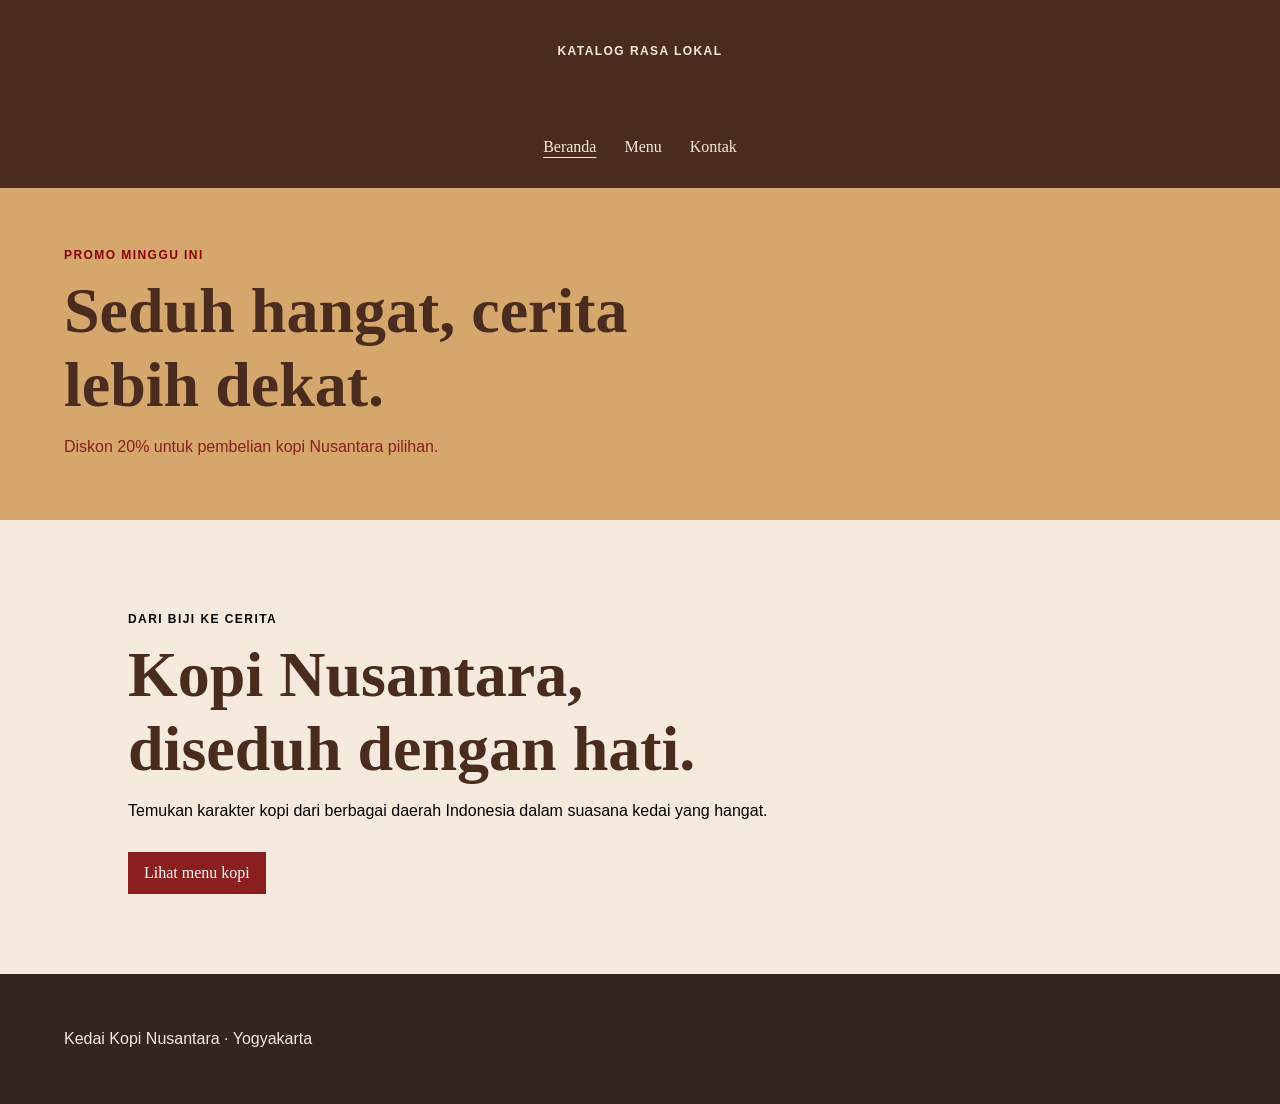
<file: index.html>
<!DOCTYPE html>
<html lang="id">
<head>
    <meta charset="UTF-8">
    <meta name="viewport" content="width=device-width, initial-scale=1.0">
    <title>Beranda | Kedai Kopi Nusantara</title>
    <link rel="stylesheet" href="styles.css">
    <style>
        header {
            text-align: center;
        }

        .sambutan {
            text-align: left;
        }
    </style>
</head>
<body>
    <div class="halaman">
        <header>
            <p class="label">KATALOG RASA LOKAL</p>
            <h1>Kedai Kopi Nusantara</h1>
            <nav aria-label="Navigasi utama">
                <a href="index.html" aria-current="page">Beranda</a>
                <a href="menu.html">Menu</a>
                <a href="kontak.html">Kontak</a>
            </nav>
        </header>

        <main>
            <section id="promo" class="banner" aria-labelledby="judul-promo">
                <div>
                    <p class="label">PROMO MINGGU INI</p>
                    <h2 id="judul-promo">Seduh hangat, cerita lebih dekat.</h2>
                    <p style="color: #8b1e1e;">Diskon 20% untuk pembelian kopi Nusantara pilihan.</p>
                </div>
            </section>

            <section class="sambutan" aria-labelledby="judul-sambutan">
                <p class="label">DARI BIJI KE CERITA</p>
                <h2 id="judul-sambutan">Kopi Nusantara, diseduh dengan hati.</h2>
                <p>Temukan karakter kopi dari berbagai daerah Indonesia dalam suasana kedai yang hangat.</p>
                <a class="tombol" href="menu.html">Lihat menu kopi</a>
            </section>
        </main>

        <footer>
            <p>Kedai Kopi Nusantara &middot; Yogyakarta</p>
        </footer>
    </div>
</body>
</html>
</file>
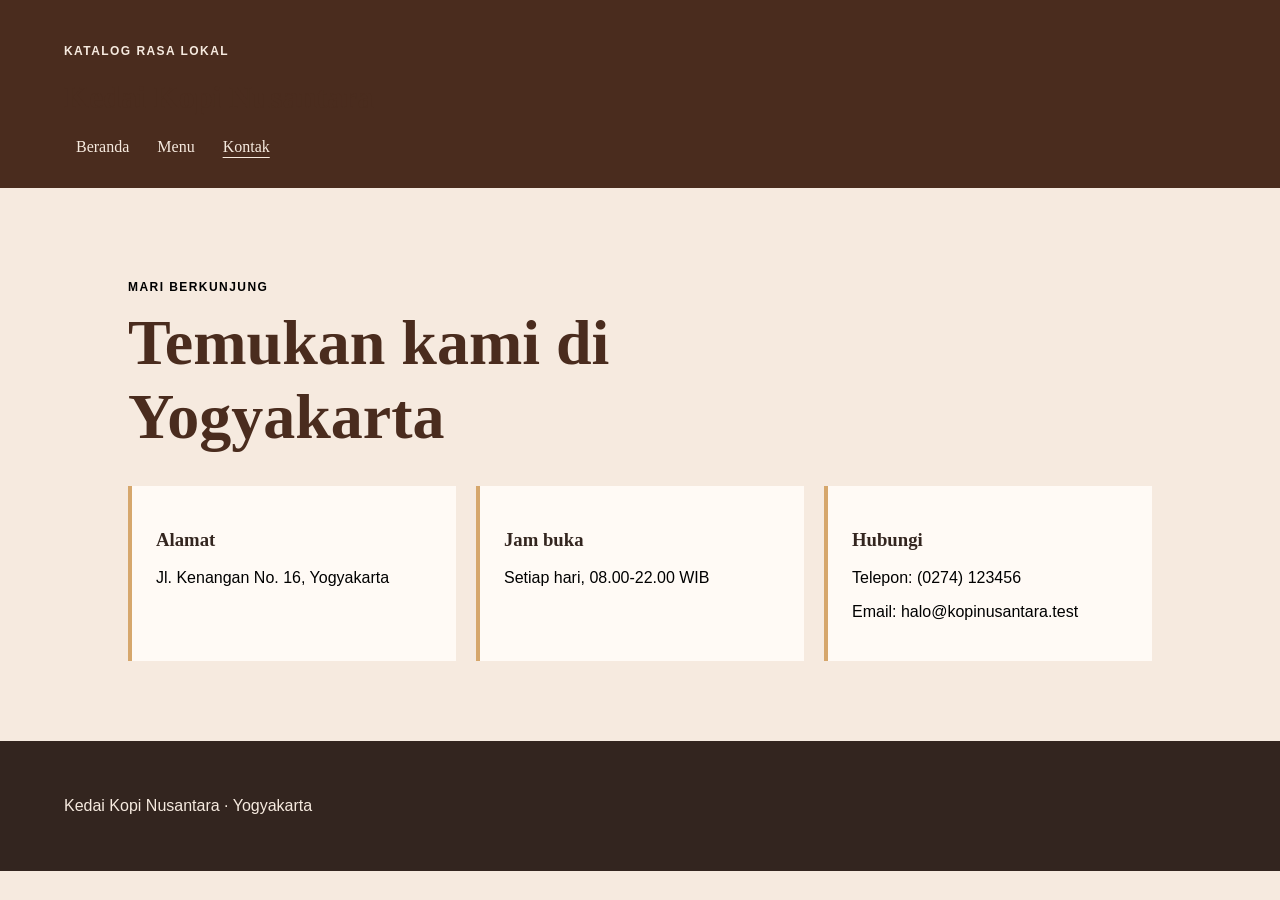
<file: kontak.html>
<!DOCTYPE html>
<html lang="id">
<head>
    <meta charset="UTF-8">
    <meta name="viewport" content="width=device-width, initial-scale=1.0">
    <title>Kontak | Kedai Kopi Nusantara</title>
    <link rel="stylesheet" href="styles.css">
</head>
<body>
    <div class="halaman">
        <header>
            <p class="label">KATALOG RASA LOKAL</p>
            <h1>Kedai Kopi Nusantara</h1>
            <nav aria-label="Navigasi utama">
                <a href="index.html">Beranda</a>
                <a href="menu.html">Menu</a>
                <a href="kontak.html" aria-current="page">Kontak</a>
            </nav>
        </header>

        <main>
            <section class="kontak" aria-labelledby="judul-kontak">
                <p class="label">MARI BERKUNJUNG</p>
                <h2 id="judul-kontak">Temukan kami di Yogyakarta</h2>
                <div class="info-kontak">
                    <div>
                        <h3>Alamat</h3>
                        <p>Jl. Kenangan No. 16, Yogyakarta</p>
                    </div>
                    <div>
                        <h3>Jam buka</h3>
                        <p>Setiap hari, 08.00-22.00 WIB</p>
                    </div>
                    <div>
                        <h3>Hubungi</h3>
                        <p>Telepon: (0274) 123456</p>
                        <p>Email: halo@kopinusantara.test</p>
                    </div>
                </div>
            </section>
        </main>

        <footer>
            <p>Kedai Kopi Nusantara &middot; Yogyakarta</p>
        </footer>
    </div>
</body>
</html>
</file>
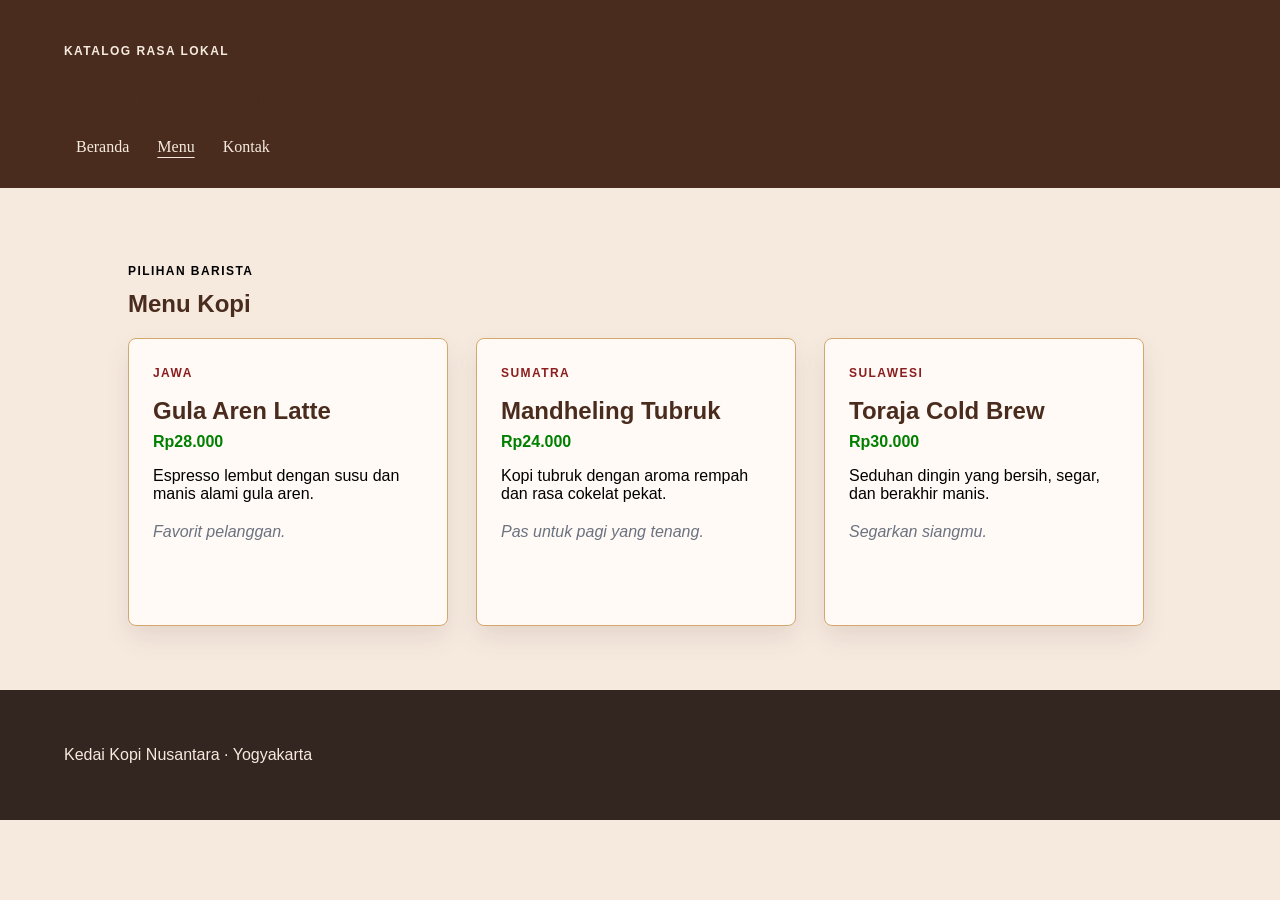
<file: menu.html>
<!DOCTYPE html>
<html lang="id">
<head>
    <meta charset="UTF-8">
    <meta name="viewport" content="width=device-width, initial-scale=1.0">
    <title>Menu | Kedai Kopi Nusantara</title>
    <link rel="stylesheet" href="styles.css">
</head>
<body>
    <div class="halaman">
        <header>
            <p class="label">KATALOG RASA LOKAL</p>
            <h1>Kedai Kopi Nusantara</h1>
            <nav aria-label="Navigasi utama">
                <a href="index.html">Beranda</a>
                <a href="menu.html" aria-current="page">Menu</a>
                <a href="kontak.html">Kontak</a>
            </nav>
        </header>

        <main>
            <section class="produk" aria-labelledby="judul-menu">
                <p class="label">PILIHAN BARISTA</p>
                <h2 id="judul-menu">Menu Kopi</h2>
                <div class="daftar-kartu">
                    <div class="kartu">
                        <span class="asal">JAWA</span>
                        <h2>Gula Aren Latte</h2>
                        <p class="harga">Rp28.000</p>
                        <p>Espresso lembut dengan susu dan manis alami gula aren.</p>
                        <em>Favorit pelanggan.</em>
                    </div>
                    <div class="kartu">
                        <span class="asal">SUMATRA</span>
                        <h2>Mandheling Tubruk</h2>
                        <p class="harga">Rp24.000</p>
                        <p>Kopi tubruk dengan aroma rempah dan rasa cokelat pekat.</p>
                        <em>Pas untuk pagi yang tenang.</em>
                    </div>
                    <div class="kartu">
                        <span class="asal">SULAWESI</span>
                        <h2>Toraja Cold Brew</h2>
                        <p class="harga">Rp30.000</p>
                        <p>Seduhan dingin yang bersih, segar, dan berakhir manis.</p>
                        <em>Segarkan siangmu.</em>
                    </div>
                </div>
            </section>
        </main>

        <footer>
            <p>Kedai Kopi Nusantara &middot; Yogyakarta</p>
        </footer>
    </div>
</body>
</html>
</file>
<file: styles.css>
/* Latihan 1: element type selector dan grouped selector. */
h1,
h2 {
    color: #4a2c1e;
}

p {
    font-family: Arial, Helvetica, sans-serif;
    font-size: 1rem;
    color: black;
}

em {
    color: #6b7280;
    font-style: italic;
}

/* Latihan 4: contoh cascade dan specificity. */
#promo p {
    color: darkred;
}

.kartu p.harga {
    color: green;
}

p.harga {
    color: blue;
}

/* Latihan 5: box model, rem, em, dan viewport unit. */
* {
    box-sizing: border-box;
}

body {
    margin: 0;
    background: #f6eadf;
    color: #33251f;
    font-family: Georgia, "Times New Roman", serif;
}

.halaman {
    min-height: 100vh;
}

header {
    padding: 2rem 5vw;
    background: #4a2c1e;
    color: #f6eadf;
}

header p {
    color: inherit;
}

nav a {
    display: inline-block;
    margin: 0 0.75rem;
    color: #f6eadf;
    text-decoration: none;
}

nav a:hover,
nav a[aria-current="page"] {
    text-decoration: underline;
    text-underline-offset: 0.3rem;
}

.label,
.asal {
    font-family: Arial, Helvetica, sans-serif;
    font-size: 0.75rem;
    font-weight: 700;
    letter-spacing: 0.12em;
    text-transform: uppercase;
}

.banner {
    width: 100vw;
    min-height: 17rem;
    display: grid;
    align-items: center;
    padding: 3rem 5vw;
    background: #d6a76c;
}

.banner h2 {
    max-width: 36rem;
    margin: 0.4rem 0;
    font-size: clamp(2rem, 5vw, 4.5rem);
}

section.produk {
    max-width: 72rem;
    margin: 0 auto;
    padding: 4rem 5vw;
    font-family: "Poppins", sans-serif;
    color: #333;
}

.produk > h2 {
    margin-top: 0;
}

.sambutan,
.kontak {
    max-width: 72rem;
    margin: 0 auto;
    padding: 5rem 5vw;
}

.sambutan h2,
.kontak h2 {
    max-width: 42rem;
    margin: 0.5rem 0 1rem;
    font-size: clamp(2rem, 5vw, 4rem);
}

.tombol {
    display: inline-block;
    margin-top: 1rem;
    padding: 0.75rem 1rem;
    background: #8b1e1e;
    color: #fffaf5;
    text-decoration: none;
}

.info-kontak {
    display: grid;
    grid-template-columns: repeat(auto-fit, minmax(min(100%, 14rem), 1fr));
    gap: 1.25rem;
    margin-top: 2rem;
}

.info-kontak > div {
    padding: 1.5rem;
    border-left: 4px solid #d6a76c;
    background: #fffaf5;
}

.daftar-kartu {
    display: grid;
    grid-template-columns: repeat(auto-fit, minmax(min(100%, 20rem), 1fr));
    gap: 1.25rem;
}

.kartu {
    width: 20rem;
    max-width: 100%;
    min-height: 18rem;
    padding: 1.5rem;
    border: 1px solid #d6a76c;
    border-radius: 0.5rem;
    background: #fffaf5;
    box-shadow: 0 0.75rem 1.5rem rgb(74 44 30 / 10%);
}

.kartu h2 {
    margin: 1rem 0 0.5rem;
    font-size: 1.5em;
}

.kartu .harga {
    margin: 0 0 1rem;
    color: #8b1e1e;
    font-weight: 700;
}

.kartu em {
    display: block;
    margin-top: 1.25rem;
}

.asal {
    color: #8b1e1e;
}

footer {
    padding: 2.5rem 5vw;
    background: #33251f;
    color: #f6eadf;
}

footer h2,
footer p {
    color: inherit;
}

@media (max-width: 24rem) {
    .kartu {
        width: 100%;
    }
}
</file>
